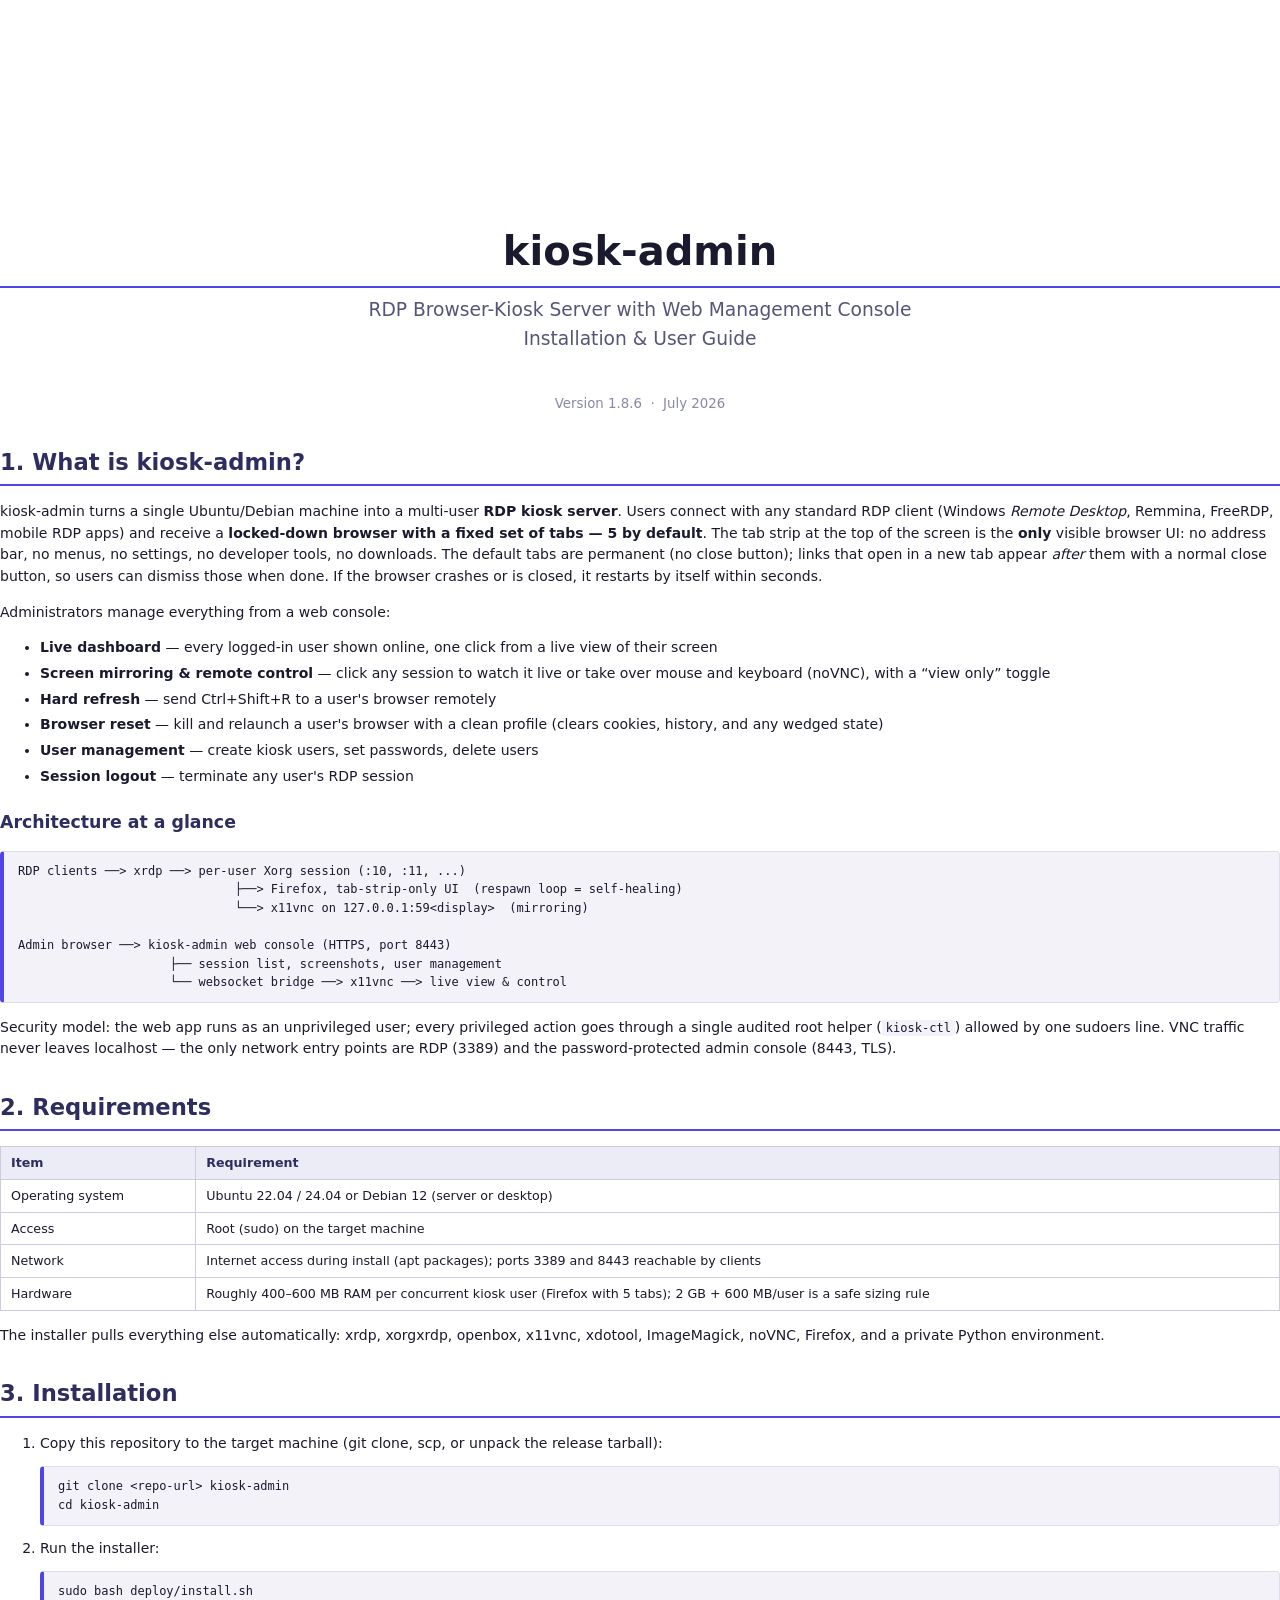
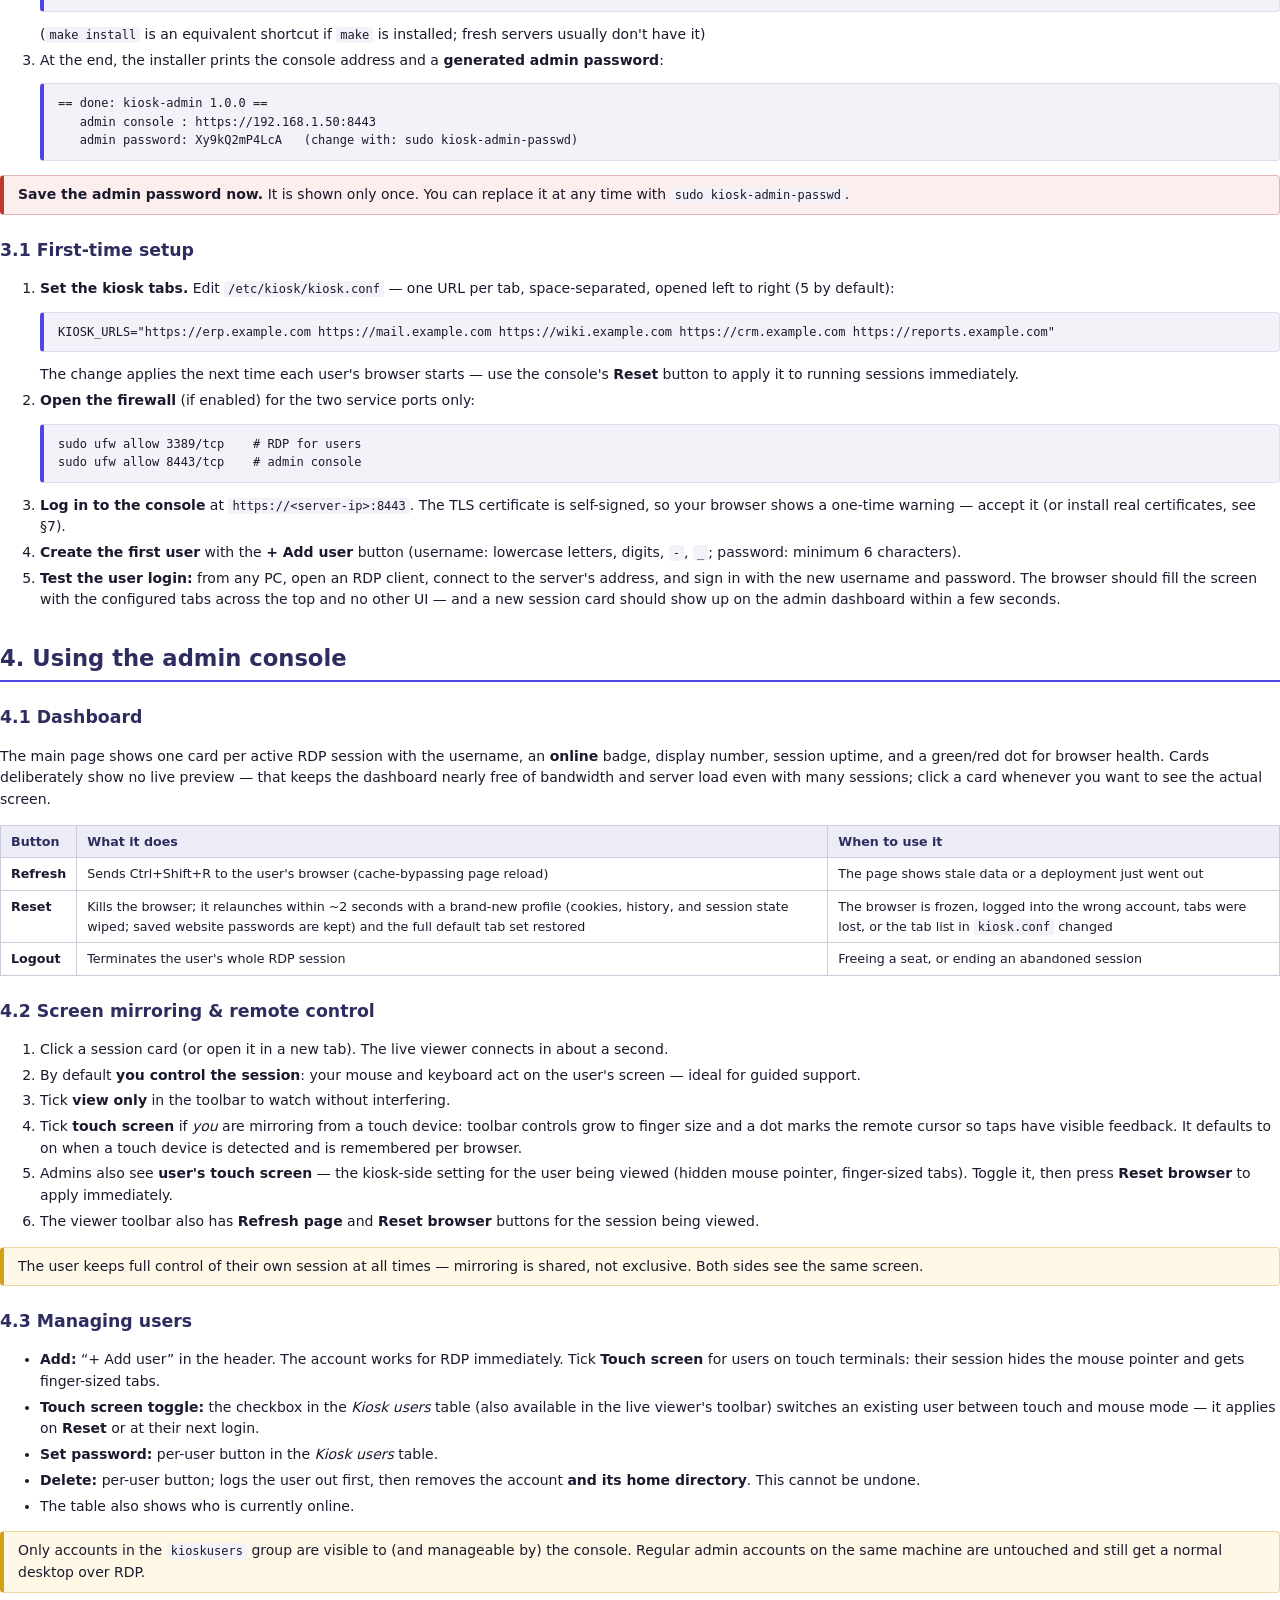
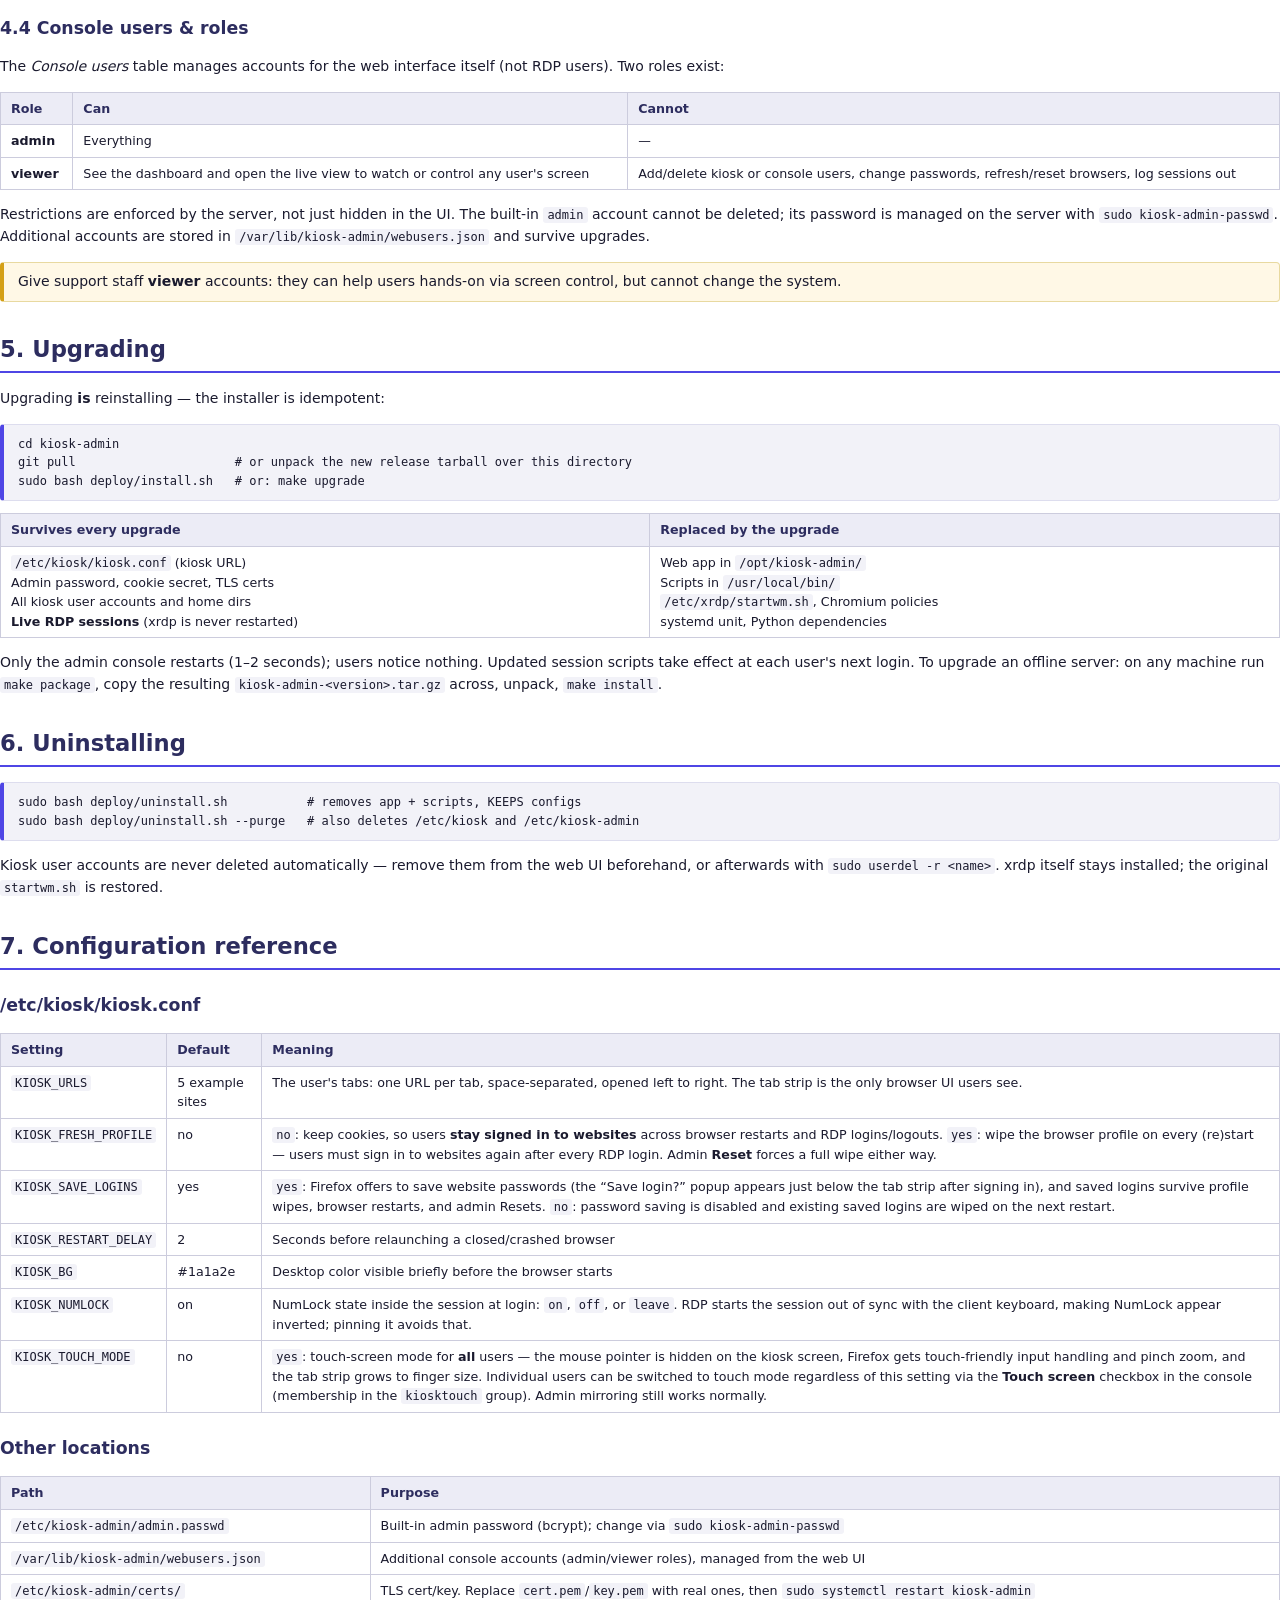
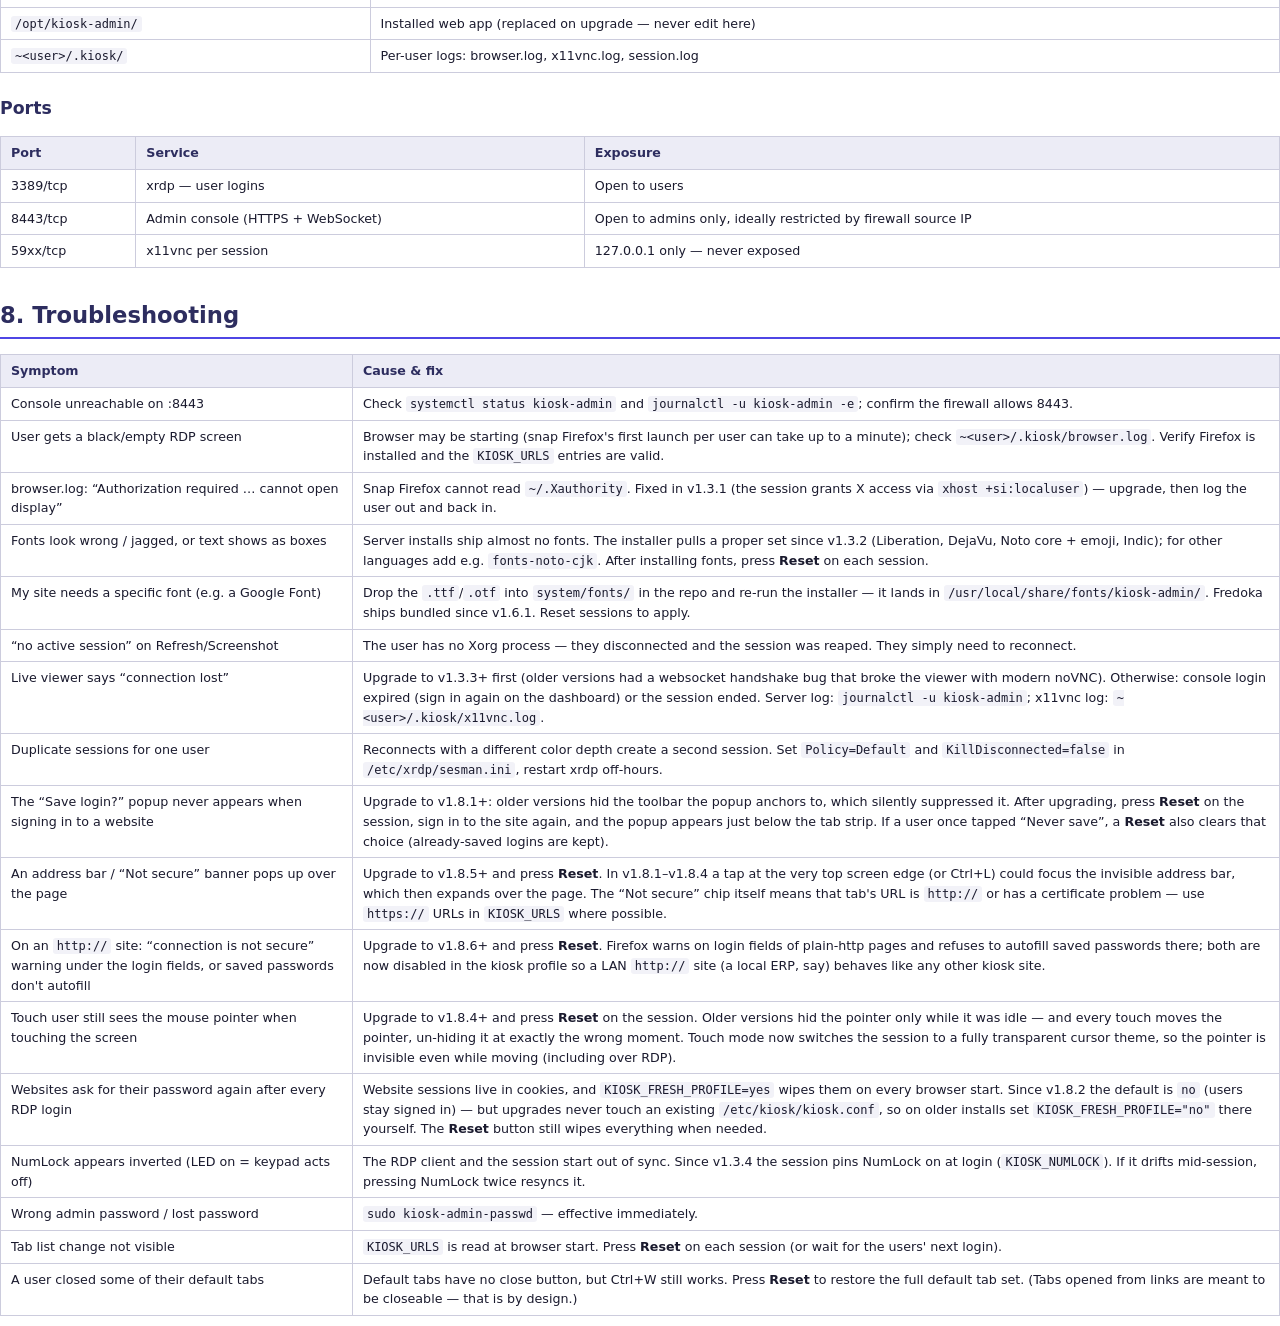
<file: docs/guide.html>
<!DOCTYPE html>
<html lang="en">
<head>
<meta charset="utf-8">
<title>kiosk-admin — Installation &amp; User Guide</title>
<style>
  body {
    font-family: "DejaVu Sans", Helvetica, Arial, sans-serif;
    font-size: 10.5pt;
    color: #1a1a2e;
    line-height: 1.55;
    margin: 0;
  }
  .cover {
    text-align: center;
    padding-top: 220px;
    page-break-after: always;
  }
  .cover h1 { font-size: 30pt; margin: 0 0 8px; color: #1a1a2e; }
  .cover .sub { font-size: 14pt; color: #55557a; margin-bottom: 40px; }
  .cover .meta { color: #8888a8; font-size: 10pt; }
  h1 {
    font-size: 17pt; color: #2d2d5f;
    border-bottom: 2px solid #4f46e5;
    padding-bottom: 4px; margin-top: 30px;
    page-break-after: avoid;
  }
  h2 {
    font-size: 13pt; color: #2d2d5f;
    margin-top: 22px; page-break-after: avoid;
  }
  code, pre {
    font-family: "DejaVu Sans Mono", Consolas, monospace;
    font-size: 9pt;
    background: #f2f2f8;
  }
  code { padding: 1px 4px; border-radius: 3px; }
  pre {
    padding: 10px 14px;
    border: 1px solid #ddddee;
    border-left: 4px solid #4f46e5;
    border-radius: 4px;
    white-space: pre-wrap;
    page-break-inside: avoid;
  }
  table {
    border-collapse: collapse;
    width: 100%;
    margin: 10px 0;
    page-break-inside: avoid;
  }
  th, td {
    border: 1px solid #ccccdd;
    padding: 6px 10px;
    text-align: left;
    vertical-align: top;
    font-size: 9.5pt;
  }
  th { background: #ececf6; color: #2d2d5f; }
  .note {
    background: #fff8e6;
    border: 1px solid #e8d9a0;
    border-left: 4px solid #d4a017;
    padding: 8px 14px;
    border-radius: 4px;
    margin: 12px 0;
    page-break-inside: avoid;
  }
  .warn {
    background: #fdeeee;
    border: 1px solid #e5b5b5;
    border-left: 4px solid #c0392b;
    padding: 8px 14px;
    border-radius: 4px;
    margin: 12px 0;
    page-break-inside: avoid;
  }
  ol li, ul li { margin-bottom: 4px; }
  .toc { line-height: 2; }
  .toc a { color: #2d2d5f; text-decoration: none; }
</style>
</head>
<body>

<div class="cover">
  <h1>kiosk-admin</h1>
  <div class="sub">RDP Browser-Kiosk Server with Web Management Console<br>Installation &amp; User Guide</div>
  <div class="meta">Version 1.8.6 &nbsp;&middot;&nbsp; July 2026</div>
</div>

<h1>1. What is kiosk-admin?</h1>
<p>
kiosk-admin turns a single Ubuntu/Debian machine into a multi-user
<b>RDP kiosk server</b>. Users connect with any standard RDP client
(Windows <i>Remote Desktop</i>, Remmina, FreeRDP, mobile RDP apps) and receive a
<b>locked-down browser with a fixed set of tabs — 5 by default</b>. The tab strip
at the top of the screen is the <b>only</b> visible browser UI: no address bar,
no menus, no settings, no developer tools, no downloads. The default tabs are
permanent (no close button); links that open in a new tab appear <i>after</i>
them with a normal close button, so users can dismiss those when done. If the
browser crashes or is closed, it restarts by itself within seconds.
</p>
<p>Administrators manage everything from a web console:</p>
<ul>
  <li><b>Live dashboard</b> — every logged-in user shown online, one click from a live view of their screen</li>
  <li><b>Screen mirroring &amp; remote control</b> — click any session to watch it live or take over mouse and keyboard (noVNC), with a “view only” toggle</li>
  <li><b>Hard refresh</b> — send Ctrl+Shift+R to a user's browser remotely</li>
  <li><b>Browser reset</b> — kill and relaunch a user's browser with a clean profile (clears cookies, history, and any wedged state)</li>
  <li><b>User management</b> — create kiosk users, set passwords, delete users</li>
  <li><b>Session logout</b> — terminate any user's RDP session</li>
</ul>

<h2>Architecture at a glance</h2>
<pre>RDP clients ──> xrdp ──> per-user Xorg session (:10, :11, ...)
                              ├──> Firefox, tab-strip-only UI  (respawn loop = self-healing)
                              └──> x11vnc on 127.0.0.1:59&lt;display&gt;  (mirroring)

Admin browser ──> kiosk-admin web console (HTTPS, port 8443)
                     ├── session list, screenshots, user management
                     └── websocket bridge ──> x11vnc ──> live view &amp; control</pre>
<p>
Security model: the web app runs as an unprivileged user; every privileged action
goes through a single audited root helper (<code>kiosk-ctl</code>) allowed by one
sudoers line. VNC traffic never leaves localhost — the only network entry points
are RDP (3389) and the password-protected admin console (8443, TLS).
</p>

<h1>2. Requirements</h1>
<table>
  <tr><th>Item</th><th>Requirement</th></tr>
  <tr><td>Operating system</td><td>Ubuntu 22.04 / 24.04 or Debian 12 (server or desktop)</td></tr>
  <tr><td>Access</td><td>Root (sudo) on the target machine</td></tr>
  <tr><td>Network</td><td>Internet access during install (apt packages); ports 3389 and 8443 reachable by clients</td></tr>
  <tr><td>Hardware</td><td>Roughly 400–600&nbsp;MB RAM per concurrent kiosk user (Firefox with 5 tabs); 2&nbsp;GB + 600&nbsp;MB/user is a safe sizing rule</td></tr>
</table>
<p>The installer pulls everything else automatically: xrdp, xorgxrdp, openbox,
x11vnc, xdotool, ImageMagick, noVNC, Firefox, and a private Python environment.</p>

<h1>3. Installation</h1>
<ol>
  <li>Copy this repository to the target machine (git clone, scp, or unpack the release tarball):
<pre>git clone &lt;repo-url&gt; kiosk-admin
cd kiosk-admin</pre></li>
  <li>Run the installer:
<pre>sudo bash deploy/install.sh</pre>
      (<code>make install</code> is an equivalent shortcut if <code>make</code> is
      installed; fresh servers usually don't have it)</li>
  <li>At the end, the installer prints the console address and a
      <b>generated admin password</b>:
<pre>== done: kiosk-admin 1.0.0 ==
   admin console : https://192.168.1.50:8443
   admin password: Xy9kQ2mP4LcA   (change with: sudo kiosk-admin-passwd)</pre></li>
</ol>
<div class="warn"><b>Save the admin password now.</b> It is shown only once.
You can replace it at any time with <code>sudo kiosk-admin-passwd</code>.</div>

<h2>3.1 First-time setup</h2>
<ol>
  <li><b>Set the kiosk tabs.</b> Edit <code>/etc/kiosk/kiosk.conf</code> —
      one URL per tab, space-separated, opened left to right (5 by default):
<pre>KIOSK_URLS="https://erp.example.com https://mail.example.com https://wiki.example.com https://crm.example.com https://reports.example.com"</pre>
      The change applies the next time each user's browser starts — use the
      console's <b>Reset</b> button to apply it to running sessions immediately.</li>
  <li><b>Open the firewall</b> (if enabled) for the two service ports only:
<pre>sudo ufw allow 3389/tcp    # RDP for users
sudo ufw allow 8443/tcp    # admin console</pre></li>
  <li><b>Log in to the console</b> at <code>https://&lt;server-ip&gt;:8443</code>.
      The TLS certificate is self-signed, so your browser shows a one-time
      warning — accept it (or install real certificates, see §7).</li>
  <li><b>Create the first user</b> with the <b>+ Add user</b> button
      (username: lowercase letters, digits, <code>-</code>, <code>_</code>;
      password: minimum 6 characters).</li>
  <li><b>Test the user login:</b> from any PC, open an RDP client, connect to the
      server's address, and sign in with the new username and password. The browser
      should fill the screen with the configured tabs across the top and no other
      UI — and a new session card should show up on the admin dashboard within a
      few seconds.</li>
</ol>

<h1>4. Using the admin console</h1>

<h2>4.1 Dashboard</h2>
<p>The main page shows one card per active RDP session with the username, an
<b>online</b> badge, display number, session uptime, and a green/red dot for
browser health. Cards deliberately show no live preview — that keeps the
dashboard nearly free of bandwidth and server load even with many sessions;
click a card whenever you want to see the actual screen.</p>
<table>
  <tr><th>Button</th><th>What it does</th><th>When to use it</th></tr>
  <tr><td><b>Refresh</b></td><td>Sends Ctrl+Shift+R to the user's browser
      (cache-bypassing page reload)</td>
      <td>The page shows stale data or a deployment just went out</td></tr>
  <tr><td><b>Reset</b></td><td>Kills the browser; it relaunches within ~2 seconds
      with a brand-new profile (cookies, history, and session state wiped;
      saved website passwords are kept) and the full default tab set restored</td>
      <td>The browser is frozen, logged into the wrong account, tabs were lost,
      or the tab list in <code>kiosk.conf</code> changed</td></tr>
  <tr><td><b>Logout</b></td><td>Terminates the user's whole RDP session</td>
      <td>Freeing a seat, or ending an abandoned session</td></tr>
</table>

<h2>4.2 Screen mirroring &amp; remote control</h2>
<ol>
  <li>Click a session card (or open it in a new tab). The live viewer connects
      in about a second.</li>
  <li>By default <b>you control the session</b>: your mouse and keyboard act on
      the user's screen — ideal for guided support.</li>
  <li>Tick <b>view only</b> in the toolbar to watch without interfering.</li>
  <li>Tick <b>touch screen</b> if <i>you</i> are mirroring from a touch device:
      toolbar controls grow to finger size and a dot marks the remote cursor so
      taps have visible feedback. It defaults to on when a touch device is
      detected and is remembered per browser.</li>
  <li>Admins also see <b>user's touch screen</b> — the kiosk-side setting for
      the user being viewed (hidden mouse pointer, finger-sized tabs). Toggle
      it, then press <b>Reset browser</b> to apply immediately.</li>
  <li>The viewer toolbar also has <b>Refresh page</b> and <b>Reset browser</b>
      buttons for the session being viewed.</li>
</ol>
<div class="note">The user keeps full control of their own session at all times —
mirroring is shared, not exclusive. Both sides see the same screen.</div>

<h2>4.3 Managing users</h2>
<ul>
  <li><b>Add:</b> “+ Add user” in the header. The account works for RDP immediately.
      Tick <b>Touch screen</b> for users on touch terminals: their session hides
      the mouse pointer and gets finger-sized tabs.</li>
  <li><b>Touch screen toggle:</b> the checkbox in the <i>Kiosk users</i> table
      (also available in the live viewer's toolbar) switches an existing user
      between touch and mouse mode — it applies on <b>Reset</b> or at their
      next login.</li>
  <li><b>Set password:</b> per-user button in the <i>Kiosk users</i> table.</li>
  <li><b>Delete:</b> per-user button; logs the user out first, then removes the
      account <b>and its home directory</b>. This cannot be undone.</li>
  <li>The table also shows who is currently online.</li>
</ul>
<div class="note">Only accounts in the <code>kioskusers</code> group are visible
to (and manageable by) the console. Regular admin accounts on the same machine are
untouched and still get a normal desktop over RDP.</div>

<h2>4.4 Console users &amp; roles</h2>
<p>The <i>Console users</i> table manages accounts for the web interface itself
(not RDP users). Two roles exist:</p>
<table>
  <tr><th>Role</th><th>Can</th><th>Cannot</th></tr>
  <tr><td><b>admin</b></td><td>Everything</td><td>—</td></tr>
  <tr><td><b>viewer</b></td>
      <td>See the dashboard and open the live view to watch or control any
      user's screen</td>
      <td>Add/delete kiosk or console users, change passwords, refresh/reset
      browsers, log sessions out</td></tr>
</table>
<p>Restrictions are enforced by the server, not just hidden in the UI. The
built-in <code>admin</code> account cannot be deleted; its password is managed
on the server with <code>sudo kiosk-admin-passwd</code>. Additional accounts are
stored in <code>/var/lib/kiosk-admin/webusers.json</code> and survive upgrades.</p>
<div class="note">Give support staff <b>viewer</b> accounts: they can help
users hands-on via screen control, but cannot change the system.</div>

<h1>5. Upgrading</h1>
<p>Upgrading <b>is</b> reinstalling — the installer is idempotent:</p>
<pre>cd kiosk-admin
git pull                      # or unpack the new release tarball over this directory
sudo bash deploy/install.sh   # or: make upgrade</pre>
<table>
  <tr><th>Survives every upgrade</th><th>Replaced by the upgrade</th></tr>
  <tr>
    <td>
      <code>/etc/kiosk/kiosk.conf</code> (kiosk URL)<br>
      Admin password, cookie secret, TLS certs<br>
      All kiosk user accounts and home dirs<br>
      <b>Live RDP sessions</b> (xrdp is never restarted)
    </td>
    <td>
      Web app in <code>/opt/kiosk-admin/</code><br>
      Scripts in <code>/usr/local/bin/</code><br>
      <code>/etc/xrdp/startwm.sh</code>, Chromium policies<br>
      systemd unit, Python dependencies
    </td>
  </tr>
</table>
<p>Only the admin console restarts (1–2 seconds); users notice nothing. Updated
session scripts take effect at each user's next login. To upgrade an offline
server: on any machine run <code>make package</code>, copy the resulting
<code>kiosk-admin-&lt;version&gt;.tar.gz</code> across, unpack, <code>make install</code>.</p>

<h1>6. Uninstalling</h1>
<pre>sudo bash deploy/uninstall.sh           # removes app + scripts, KEEPS configs
sudo bash deploy/uninstall.sh --purge   # also deletes /etc/kiosk and /etc/kiosk-admin</pre>
<p>Kiosk user accounts are never deleted automatically — remove them from the web
UI beforehand, or afterwards with <code>sudo userdel -r &lt;name&gt;</code>.
xrdp itself stays installed; the original <code>startwm.sh</code> is restored.</p>

<h1>7. Configuration reference</h1>
<h2>/etc/kiosk/kiosk.conf</h2>
<table>
  <tr><th>Setting</th><th>Default</th><th>Meaning</th></tr>
  <tr><td><code>KIOSK_URLS</code></td><td>5 example sites</td>
      <td>The user's tabs: one URL per tab, space-separated, opened left to
      right. The tab strip is the only browser UI users see.</td></tr>
  <tr><td><code>KIOSK_FRESH_PROFILE</code></td><td>no</td>
      <td><code>no</code>: keep cookies, so users <b>stay signed in to
      websites</b> across browser restarts and RDP logins/logouts.
      <code>yes</code>: wipe the browser profile on every (re)start — users
      must sign in to websites again after every RDP login. Admin <b>Reset</b>
      forces a full wipe either way.</td></tr>
  <tr><td><code>KIOSK_SAVE_LOGINS</code></td><td>yes</td>
      <td><code>yes</code>: Firefox offers to save website passwords (the
      “Save login?” popup appears just below the tab strip after signing in),
      and saved logins survive profile wipes, browser restarts, and admin
      Resets. <code>no</code>: password saving is disabled and existing saved
      logins are wiped on the next restart.</td></tr>
  <tr><td><code>KIOSK_RESTART_DELAY</code></td><td>2</td>
      <td>Seconds before relaunching a closed/crashed browser</td></tr>
  <tr><td><code>KIOSK_BG</code></td><td>#1a1a2e</td>
      <td>Desktop color visible briefly before the browser starts</td></tr>
  <tr><td><code>KIOSK_NUMLOCK</code></td><td>on</td>
      <td>NumLock state inside the session at login: <code>on</code>,
      <code>off</code>, or <code>leave</code>. RDP starts the session out of
      sync with the client keyboard, making NumLock appear inverted; pinning
      it avoids that.</td></tr>
  <tr><td><code>KIOSK_TOUCH_MODE</code></td><td>no</td>
      <td><code>yes</code>: touch-screen mode for <b>all</b> users — the mouse
      pointer is hidden on the kiosk screen, Firefox gets touch-friendly input
      handling and pinch zoom, and the tab strip grows to finger size.
      Individual users can be switched to touch mode regardless of this
      setting via the <b>Touch screen</b> checkbox in the console (membership
      in the <code>kiosktouch</code> group). Admin mirroring still works
      normally.</td></tr>
</table>
<h2>Other locations</h2>
<table>
  <tr><th>Path</th><th>Purpose</th></tr>
  <tr><td><code>/etc/kiosk-admin/admin.passwd</code></td><td>Built-in admin password (bcrypt); change via <code>sudo kiosk-admin-passwd</code></td></tr>
  <tr><td><code>/var/lib/kiosk-admin/webusers.json</code></td><td>Additional console accounts (admin/viewer roles), managed from the web UI</td></tr>
  <tr><td><code>/etc/kiosk-admin/certs/</code></td><td>TLS cert/key. Replace <code>cert.pem</code>/<code>key.pem</code> with real ones, then <code>sudo systemctl restart kiosk-admin</code></td></tr>
  <tr><td><code>/opt/kiosk-admin/</code></td><td>Installed web app (replaced on upgrade — never edit here)</td></tr>
  <tr><td><code>~&lt;user&gt;/.kiosk/</code></td><td>Per-user logs: browser.log, x11vnc.log, session.log</td></tr>
</table>
<h2>Ports</h2>
<table>
  <tr><th>Port</th><th>Service</th><th>Exposure</th></tr>
  <tr><td>3389/tcp</td><td>xrdp — user logins</td><td>Open to users</td></tr>
  <tr><td>8443/tcp</td><td>Admin console (HTTPS + WebSocket)</td><td>Open to admins only, ideally restricted by firewall source IP</td></tr>
  <tr><td>59xx/tcp</td><td>x11vnc per session</td><td>127.0.0.1 only — never exposed</td></tr>
</table>

<h1>8. Troubleshooting</h1>
<table>
  <tr><th>Symptom</th><th>Cause &amp; fix</th></tr>
  <tr><td>Console unreachable on :8443</td>
      <td>Check <code>systemctl status kiosk-admin</code> and
      <code>journalctl -u kiosk-admin -e</code>; confirm the firewall allows 8443.</td></tr>
  <tr><td>User gets a black/empty RDP screen</td>
      <td>Browser may be starting (snap Firefox's first launch per user can take
      up to a minute); check <code>~&lt;user&gt;/.kiosk/browser.log</code>.
      Verify Firefox is installed and the <code>KIOSK_URLS</code> entries are valid.</td></tr>
  <tr><td>browser.log: “Authorization required … cannot open display”</td>
      <td>Snap Firefox cannot read <code>~/.Xauthority</code>. Fixed in v1.3.1
      (the session grants X access via <code>xhost +si:localuser</code>) —
      upgrade, then log the user out and back in.</td></tr>
  <tr><td>Fonts look wrong / jagged, or text shows as boxes</td>
      <td>Server installs ship almost no fonts. The installer pulls a proper
      set since v1.3.2 (Liberation, DejaVu, Noto core + emoji, Indic); for
      other languages add e.g. <code>fonts-noto-cjk</code>. After installing
      fonts, press <b>Reset</b> on each session.</td></tr>
  <tr><td>My site needs a specific font (e.g. a Google Font)</td>
      <td>Drop the <code>.ttf</code>/<code>.otf</code> into
      <code>system/fonts/</code> in the repo and re-run the installer — it lands
      in <code>/usr/local/share/fonts/kiosk-admin/</code>. Fredoka ships
      bundled since v1.6.1. Reset sessions to apply.</td></tr>
  <tr><td>“no active session” on Refresh/Screenshot</td>
      <td>The user has no Xorg process — they disconnected and the session was
      reaped. They simply need to reconnect.</td></tr>
  <tr><td>Live viewer says “connection lost”</td>
      <td>Upgrade to v1.3.3+ first (older versions had a websocket handshake bug
      that broke the viewer with modern noVNC). Otherwise: console login expired
      (sign in again on the dashboard) or the session ended. Server log:
      <code>journalctl -u kiosk-admin</code>; x11vnc log:
      <code>~&lt;user&gt;/.kiosk/x11vnc.log</code>.</td></tr>
  <tr><td>Duplicate sessions for one user</td>
      <td>Reconnects with a different color depth create a second session. Set
      <code>Policy=Default</code> and <code>KillDisconnected=false</code> in
      <code>/etc/xrdp/sesman.ini</code>, restart xrdp off-hours.</td></tr>
  <tr><td>The “Save login?” popup never appears when signing in to a website</td>
      <td>Upgrade to v1.8.1+: older versions hid the toolbar the popup anchors
      to, which silently suppressed it. After upgrading, press <b>Reset</b> on
      the session, sign in to the site again, and the popup appears just below
      the tab strip. If a user once tapped “Never save”, a <b>Reset</b> also
      clears that choice (already-saved logins are kept).</td></tr>
  <tr><td>An address bar / “Not secure” banner pops up over the page</td>
      <td>Upgrade to v1.8.5+ and press <b>Reset</b>. In v1.8.1–v1.8.4 a tap at
      the very top screen edge (or Ctrl+L) could focus the invisible address
      bar, which then expands over the page. The “Not secure” chip itself
      means that tab's URL is <code>http://</code> or has a certificate
      problem — use <code>https://</code> URLs in <code>KIOSK_URLS</code>
      where possible.</td></tr>
  <tr><td>On an <code>http://</code> site: “connection is not secure” warning
      under the login fields, or saved passwords don't autofill</td>
      <td>Upgrade to v1.8.6+ and press <b>Reset</b>. Firefox warns on login
      fields of plain-http pages and refuses to autofill saved passwords
      there; both are now disabled in the kiosk profile so a LAN
      <code>http://</code> site (a local ERP, say) behaves like any other
      kiosk site.</td></tr>
  <tr><td>Touch user still sees the mouse pointer when touching the screen</td>
      <td>Upgrade to v1.8.4+ and press <b>Reset</b> on the session. Older
      versions hid the pointer only while it was idle — and every touch moves
      the pointer, un-hiding it at exactly the wrong moment. Touch mode now
      switches the session to a fully transparent cursor theme, so the pointer
      is invisible even while moving (including over RDP).</td></tr>
  <tr><td>Websites ask for their password again after every RDP login</td>
      <td>Website sessions live in cookies, and <code>KIOSK_FRESH_PROFILE=yes</code>
      wipes them on every browser start. Since v1.8.2 the default is
      <code>no</code> (users stay signed in) — but upgrades never touch an
      existing <code>/etc/kiosk/kiosk.conf</code>, so on older installs set
      <code>KIOSK_FRESH_PROFILE="no"</code> there yourself. The <b>Reset</b>
      button still wipes everything when needed.</td></tr>
  <tr><td>NumLock appears inverted (LED on = keypad acts off)</td>
      <td>The RDP client and the session start out of sync. Since v1.3.4 the
      session pins NumLock on at login (<code>KIOSK_NUMLOCK</code>). If it
      drifts mid-session, pressing NumLock twice resyncs it.</td></tr>
  <tr><td>Wrong admin password / lost password</td>
      <td><code>sudo kiosk-admin-passwd</code> — effective immediately.</td></tr>
  <tr><td>Tab list change not visible</td>
      <td><code>KIOSK_URLS</code> is read at browser start. Press <b>Reset</b> on
      each session (or wait for the users' next login).</td></tr>
  <tr><td>A user closed some of their default tabs</td>
      <td>Default tabs have no close button, but Ctrl+W still works. Press
      <b>Reset</b> to restore the full default tab set. (Tabs opened from links
      are meant to be closeable — that is by design.)</td></tr>
</table>

</body>
</html>
</file>
